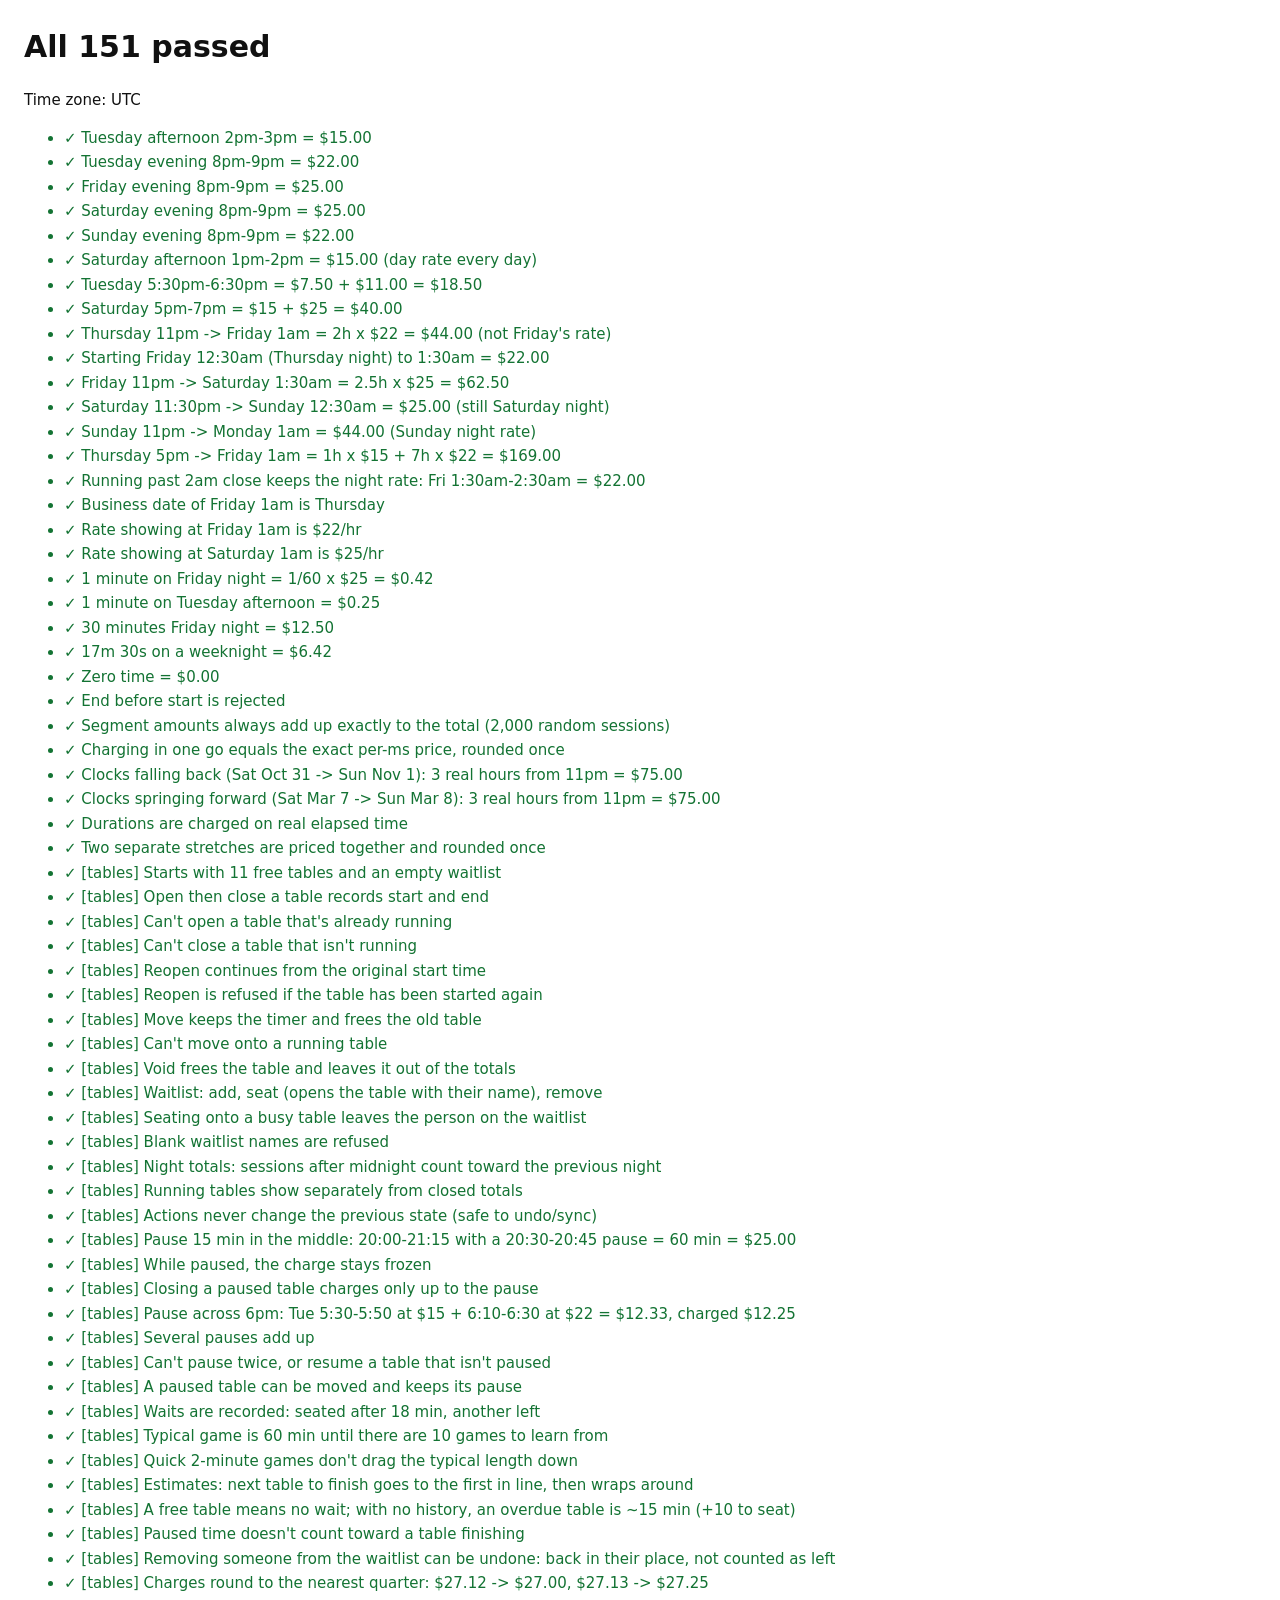
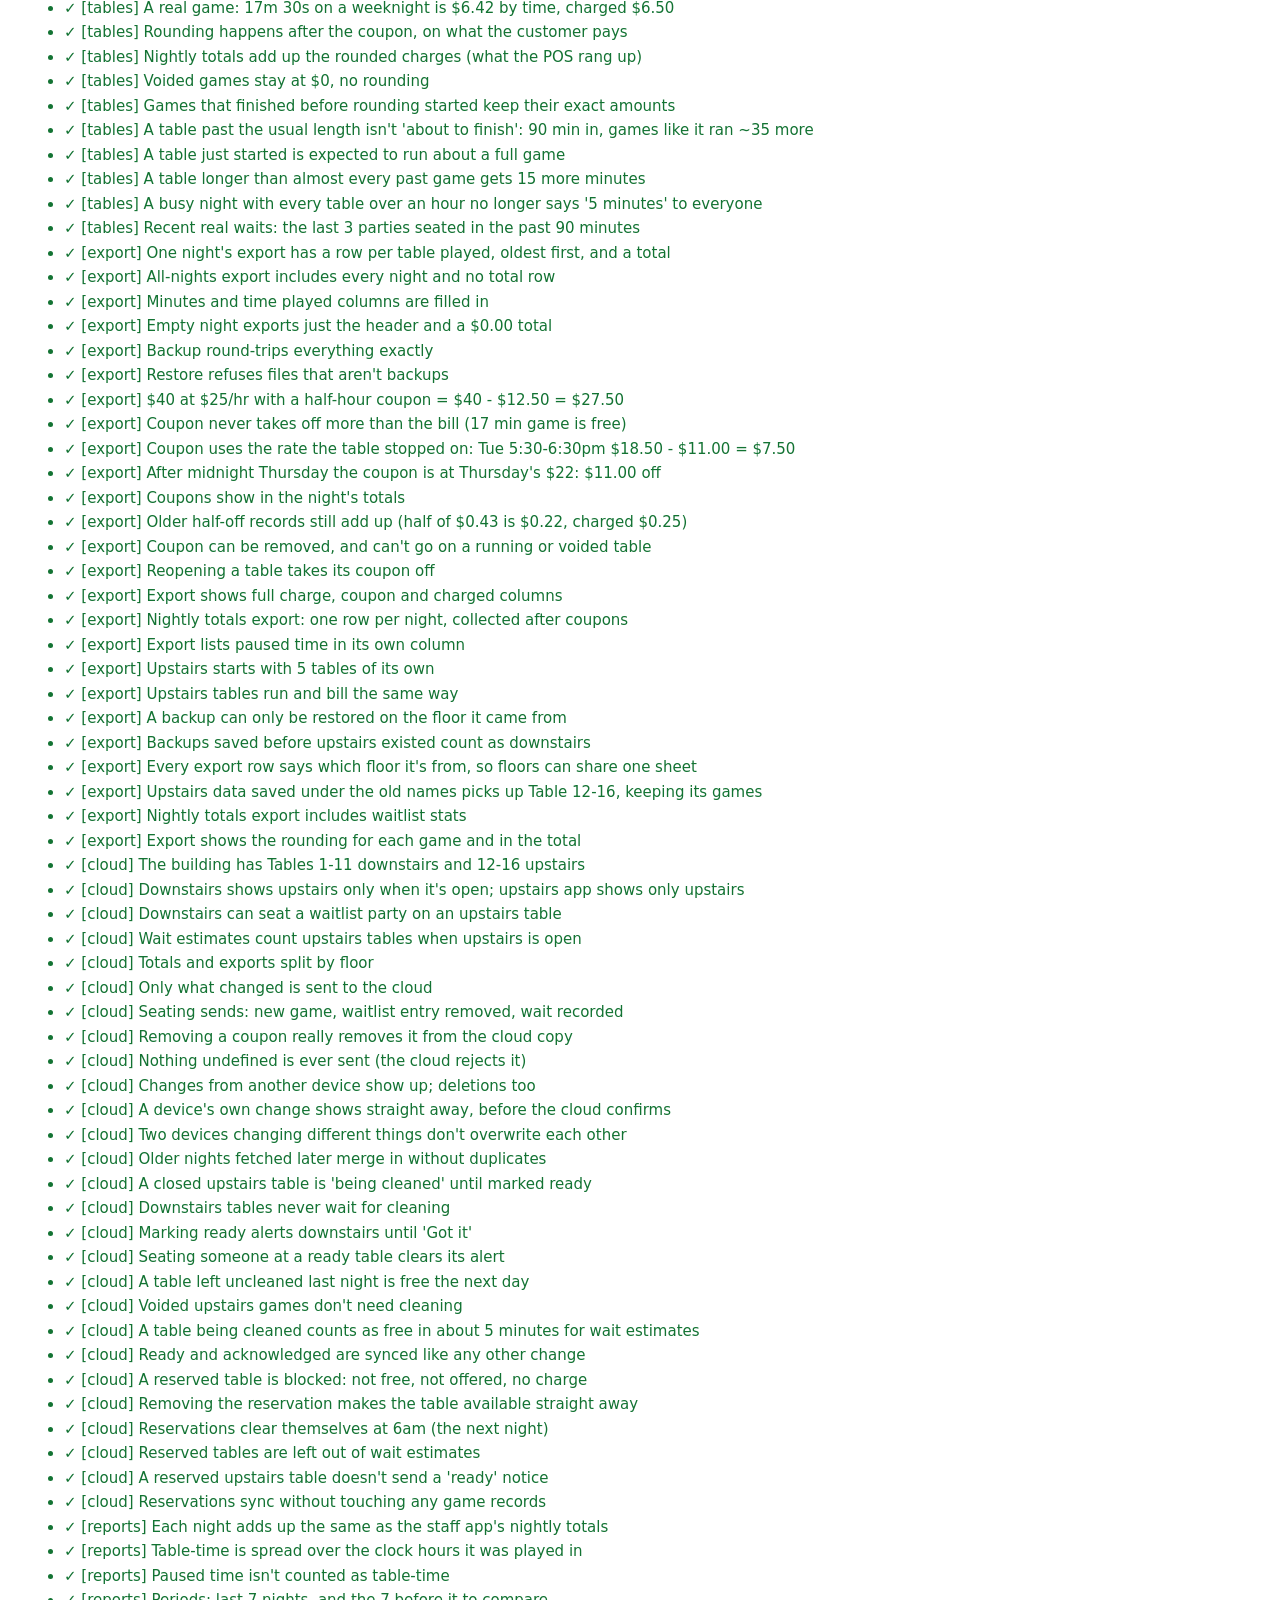
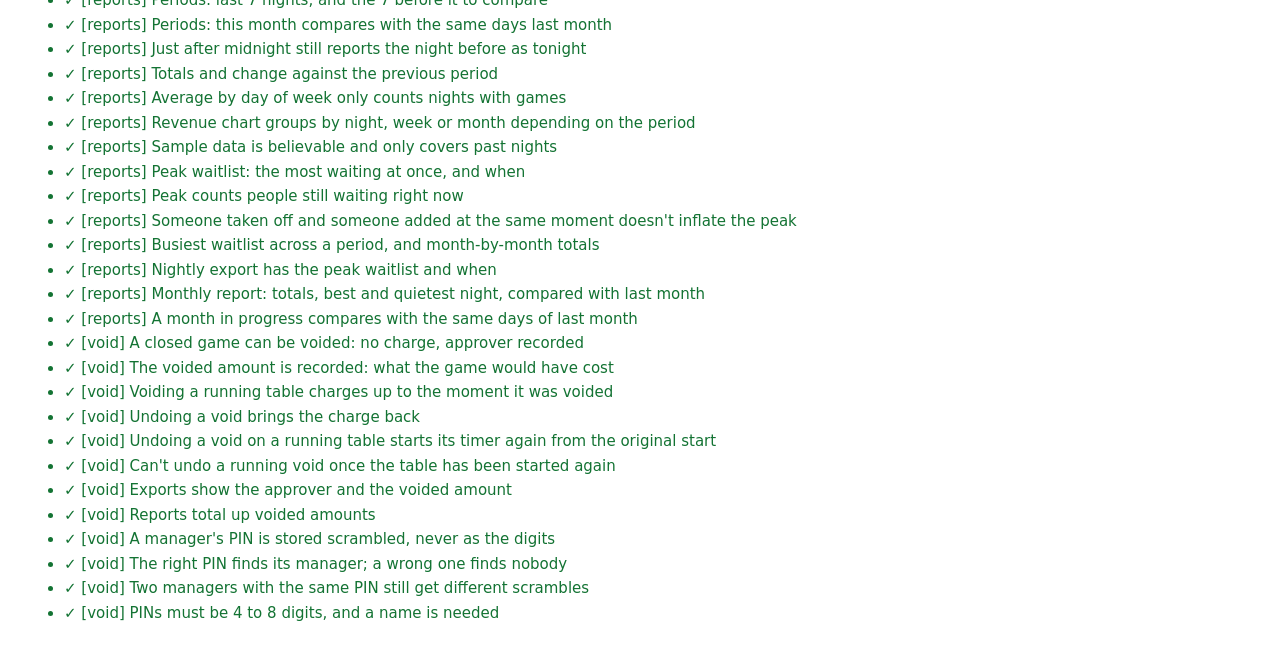
<file: tests/index.html>
<!doctype html>
<html lang="en">
<head>
<meta charset="utf-8">
<meta name="viewport" content="width=device-width, initial-scale=1">
<title>Pricing tests</title>
<style>
  body { font: 15px/1.5 system-ui, sans-serif; margin: 24px; background: #fff; color: #111; }
  .pass { color: #137333; } .fail { color: #b3261e; font-weight: 600; }
  li { margin: 2px 0; } pre { margin: 0 0 0 1.5em; white-space: pre-wrap; }
</style>
</head>
<body>
<h1 id="summary">Running…</h1>
<p id="tz"></p>
<ul id="results"></ul>
<script type="module">
  import { tests as pricing } from "./pricing.test.js";
  import { tests as model } from "./model.test.js";
  import { tests as exporting } from "./export.test.js";
  import { tests as cloud } from "./cloud.test.js";
  import { tests as reports } from "./reports.test.js";
  import { tests as voids } from "./void.test.js";
  const tests = [...pricing, ...model, ...exporting, ...cloud, ...reports, ...voids];
  const ul = document.getElementById("results");
  const results = [];
  for (const t of tests) {
    const li = document.createElement("li");
    try { await t.fn(); li.className = "pass"; li.textContent = "✓ " + t.name; results.push({ name: t.name, ok: true }); }
    catch (e) { li.className = "fail"; li.textContent = "✗ " + t.name; const pre = document.createElement("pre"); pre.textContent = e.message; li.append(pre); results.push({ name: t.name, ok: false, error: e.message }); }
    ul.append(li);
  }
  const failed = results.filter(r => !r.ok).length;
  document.getElementById("summary").textContent = failed ? `${failed} of ${results.length} failed` : `All ${results.length} passed`;
  document.getElementById("tz").textContent = "Time zone: " + Intl.DateTimeFormat().resolvedOptions().timeZone;
  window.__results = { failed, total: results.length, results };
</script>
</body>
</html>
</file>
